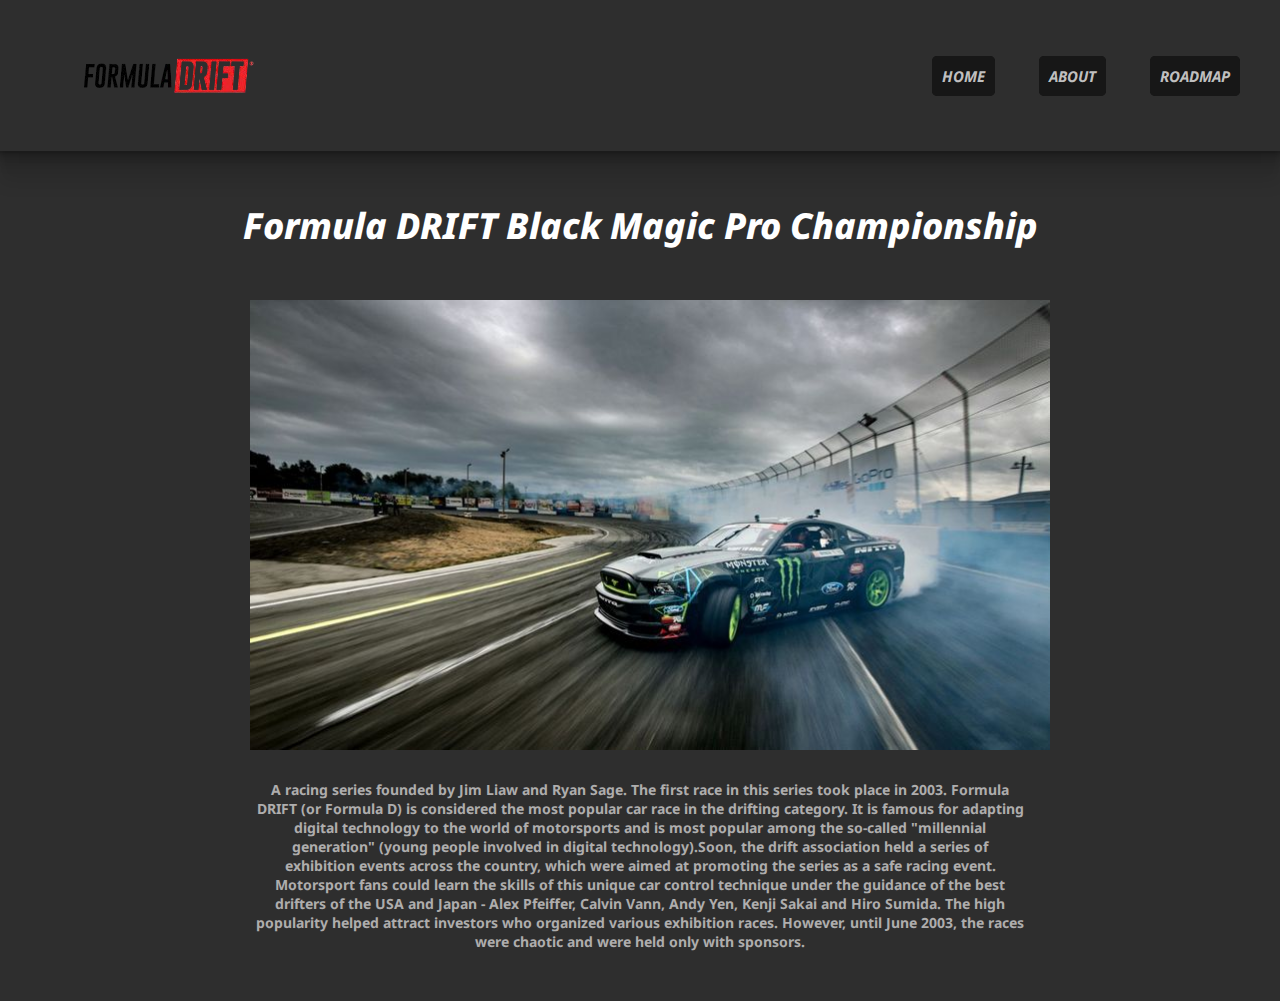
<file: about.html>
<!DOCTYPE html>
<html lang="en">
  <head>
    <meta charset="UTF-8" />
    <meta name="viewport" content="width=device-width, initial-scale=1.0" />
    <title>Document</title>
    <link rel="stylesheet" href="about.css" />
  </head>
  <body>
    <header class="header">
      <div>
        <a href="index.html"><img src="fdlogo2.png" alt="" /></a>
      </div>
      <div>
        <a class="a" href="index.html">HOME</a>
        <a class="a" href="about.html">ABOUT</a>
        <a class="a" href="roudmap.html">ROADMAP</a>
      </div>
    </header>
    <main>
      <h1 class="h1">Formula DRIFT Black Magic Pro Championship</h1>
      <div class="div1">
        <img src="fdab.jpg" alt="img" class="img1" />
        <p class="p">
          A racing series founded by Jim Liaw and Ryan Sage. The first race in
          this series took place in 2003. Formula DRIFT (or Formula D) is
          considered the most popular car race in the drifting category. It is
          famous for adapting digital technology to the world of motorsports and
          is most popular among the so-called "millennial generation" (young
          people involved in digital technology).Soon, the drift association
          held a series of exhibition events across the country, which were
          aimed at promoting the series as a safe racing event. Motorsport fans
          could learn the skills of this unique car control technique under the
          guidance of the best drifters of the USA and Japan - Alex Pfeiffer,
          Calvin Vann, Andy Yen, Kenji Sakai and Hiro Sumida. The high
          popularity helped attract investors who organized various exhibition
          races. However, until June 2003, the races were chaotic and were held
          only with sponsors.
        </p>
      </div>
    </main>
  </body>
</html>
</file>
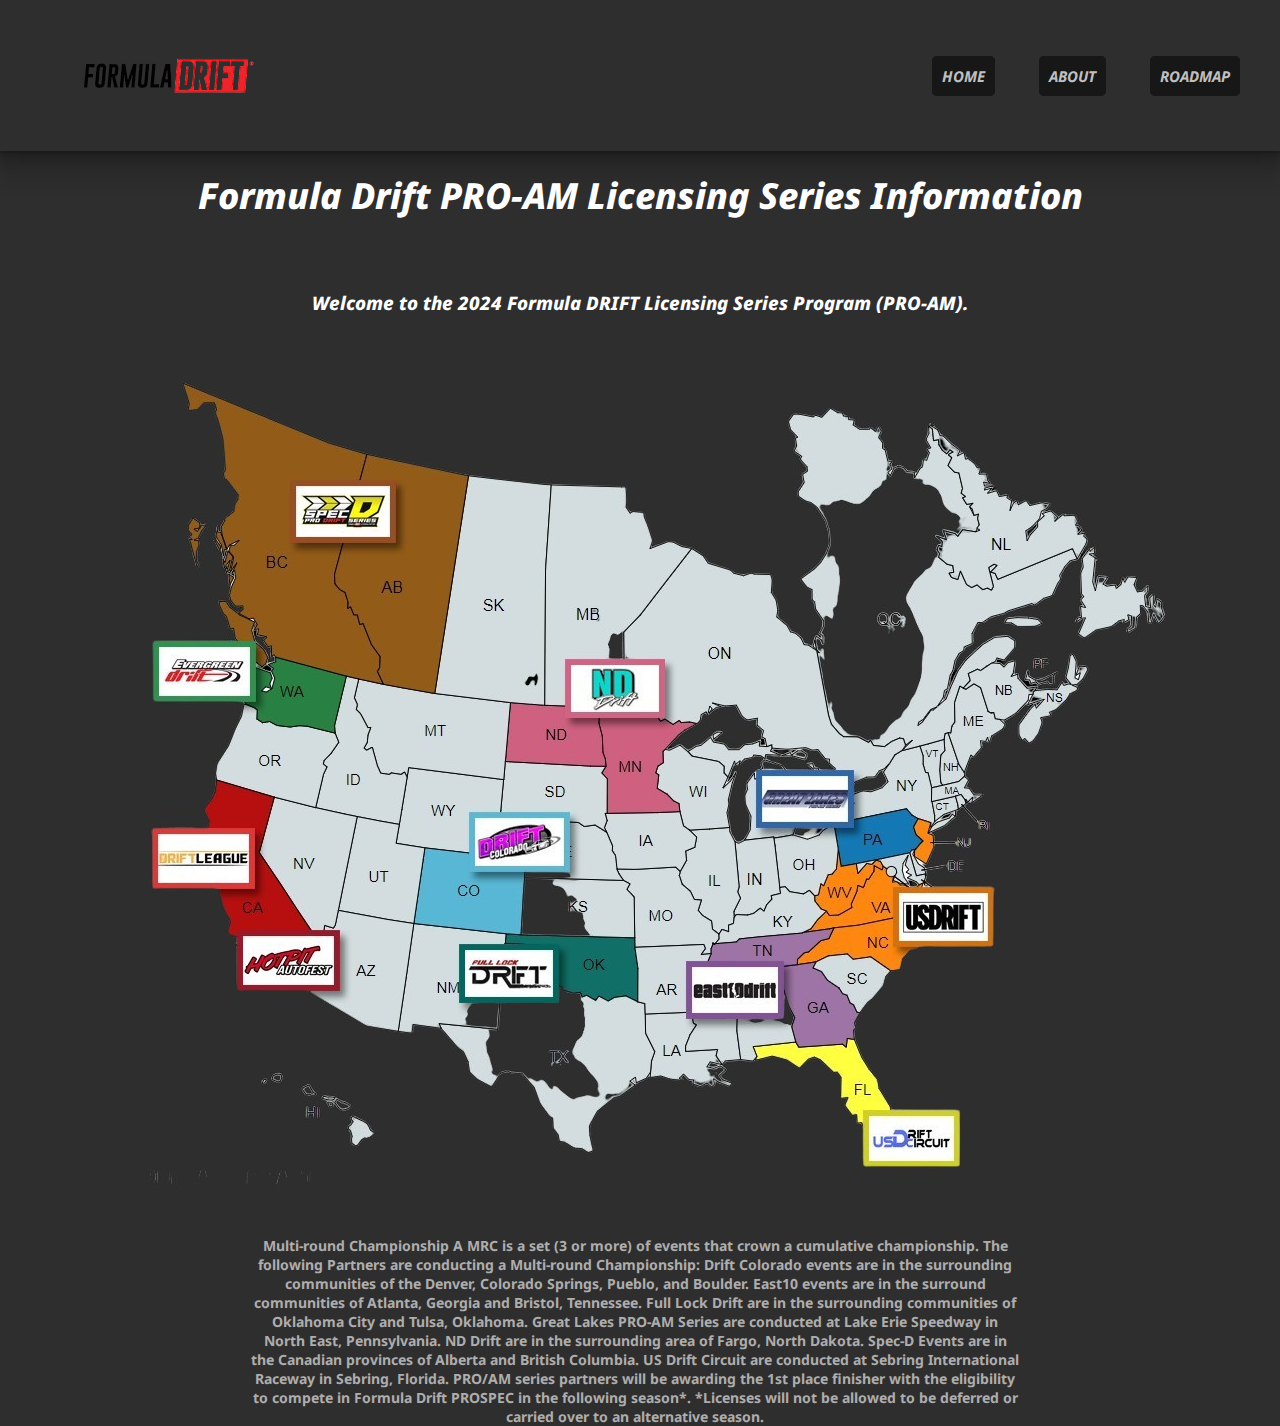
<file: roudmap.html>
<!DOCTYPE html>
<html lang="en">
  <head>
    <meta charset="UTF-8" />
    <meta name="viewport" content="width=device-width, initial-scale=1.0" />
    <title>Document</title>
    <link rel="stylesheet" href="roudmap.css" />
  </head>
  <body>
    <header class="header">
      <div>
        <a href="index.html"><img src="fdlogo2.png" alt="" /></a>
      </div>
      <div>
        <a class="a" href="index.html">HOME</a>
        <a class="a" href="about.html">ABOUT</a>
        <a class="a" href="roudmap.html">ROADMAP</a>
      </div>
    </header>
    <main>
      <div class="div">
        <h1 class="h1">Formula Drift PRO-AM Licensing Series Information</h1>
        <h3 class="h3">
          Welcome to the 2024 Formula DRIFT Licensing Series Program (PRO-AM).
        </h3>
        <img src="map-Photoroom3-Photoroom.jpg" alt="" class="img" />
        <p class="p">
          Multi-round Championship A MRC is a set (3 or more) of events that
          crown a cumulative championship. The following Partners are conducting
          a Multi-round Championship:  Drift Colorado events are in the
          surrounding communities of the Denver, Colorado Springs, Pueblo, and
          Boulder. East10 events are in the surround communities of Atlanta,
          Georgia and Bristol, Tennessee. Full Lock Drift are in the surrounding
          communities of Oklahoma City and Tulsa, Oklahoma. Great Lakes PRO-AM
          Series are conducted at Lake Erie Speedway in North East,
          Pennsylvania. ND Drift are in the surrounding area of Fargo, North
          Dakota. Spec-D Events are in the Canadian provinces of Alberta and
          British Columbia. US Drift Circuit are conducted at Sebring
          International Raceway in Sebring, Florida. PRO/AM series partners will
          be awarding the 1st place finisher with the eligibility to compete in
          Formula Drift PROSPEC in the following season*. *Licenses will not be
          allowed to be deferred or carried over to an alternative season.
        </p>
      </div>
    </main>
  </body>
</html>
</file>
<file: about.css>
@import url("https://fonts.googleapis.com/css2?family=Cinzel:wght@400..900&family=Cutive+Mono&family=Lexend+Zetta:wght@300&family=Noto+Sans:ital,wght@0,100..900;1,100..900&display=swap");

* {
  margin: 0;
  padding: 0;
  box-sizing: border-box;
}

.a {
  border: 10px solid rgb(23, 23, 23);
  border-radius: 5px;

  text-decoration: none;
  color: rgba(203, 203, 203, 0.959);
  font-family: "Noto Sans", sans-serif;
  font-optical-sizing: auto;
  font-weight: 700;
  font-style: italic;
  font-variation-settings: "wdth" 100;
  font-size: 15px;
  margin: 0px 40px 0px 0px;
  background-color: rgb(23, 23, 23);
  cursor: pointer;
  transition: 0.5s;
}
.a:hover {
  color: rgb(255, 0, 0);
}
.header {
  display: flex;
  justify-content: space-between;
  align-items: center;
  box-shadow: rgba(0, 0, 0, 0.09) 0px 2px 1px, rgba(0, 0, 0, 0.09) 0px 4px 2px,
    rgba(0, 0, 0, 0.09) 0px 8px 4px, rgba(0, 0, 0, 0.09) 0px 16px 8px,
    rgba(0, 0, 0, 0.09) 0px 32px 16px;
  margin: 0px 0px 0px 0px;
}
body {
  background-color: rgb(46,46,46);
}
.h1 {
  margin-block: 50px;
  color: white;
  font-family: "Noto Sans", sans-serif;
  font-optical-sizing: auto;
  font-weight: 800;
  font-style: italic;
  font-variation-settings: "wdth" 100;
  text-align: center;
  font-size: 36px;
}
.p {
  font-optical-sizing: auto;
  font-weight: 600;
  font-style: normal;
  font-variation-settings: "wdth" 100;
  color: rgb(174, 173, 173);
  font-size: 14px;
  font-family: "Noto Sans", sans-serif;
  font-optical-sizing: auto;
  font-weight: 700;
  text-align: center;
  margin-bottom: 50px;
  width: 60%;
}
.div1 {
  display: flex;
  flex-direction: column;
  justify-content: center;
  align-items: center;
  gap: 30px;
}
.img1 {
  margin-left: 20px;
  width: 800px;
  height: auto;
}
</file>
<file: roudmap.css>
@import url("https://fonts.googleapis.com/css2?family=Cinzel:wght@400..900&family=Cutive+Mono&family=Lexend+Zetta:wght@300&family=Noto+Sans:ital,wght@0,100..900;1,100..900&display=swap");

* {
  margin: 0;
  padding: 0;
  box-sizing: border-box;
}


.header {
    display: flex;
    justify-content: space-between;
    align-items: center;
    box-shadow: rgba(0, 0, 0, 0.09) 0px 2px 1px, rgba(0, 0, 0, 0.09) 0px 4px 2px,
      rgba(0, 0, 0, 0.09) 0px 8px 4px, rgba(0, 0, 0, 0.09) 0px 16px 8px,
      rgba(0, 0, 0, 0.09) 0px 32px 16px;
    margin: 0px 0px 0px 0px;
}
body {
    background-color: rgb(46,46,46);
}
.a {
    border: 10px solid rgb(23, 23, 23);
    border-radius: 5px;
  
    text-decoration: none;
    color: rgba(203, 203, 203, 0.959);
    font-family: "Noto Sans", sans-serif;
    font-optical-sizing: auto;
    font-weight: 700;
    font-style: italic;
    font-variation-settings: "wdth" 100;
    font-size: 15px;
    margin: 0px 40px 0px 0px;
    background-color: rgb(23, 23, 23);
    cursor: pointer;
    transition: 0.5s;
  }
  .a:hover {
    color: rgb(255, 0, 0);
  }
  .h1 {
    margin-block: 20px;
    color: white;
    font-family: "Noto Sans", sans-serif;
    font-optical-sizing: auto;
    font-weight: 800;
    font-style: italic;
    font-variation-settings: "wdth" 100;
    text-align: center;
    font-size: 36px;
  }
  .h3 {
    margin-block: 20px;
    color: white;
    font-family: "Noto Sans", sans-serif;
    font-optical-sizing: auto;
    font-weight: 800;
    font-style: italic;
    font-variation-settings: "wdth" 100;
    text-align: center;
  }
  .p {
    font-optical-sizing: auto;
    font-weight: 600;
    font-style: normal;
    font-variation-settings: "wdth" 100;
    color: rgb(174, 173, 173);
    font-size: 14px;
    font-family: "Noto Sans", sans-serif;
    font-optical-sizing: auto;
    font-weight: 700;
    text-align: center;
    width: 60%;
    margin-left: -10px;
  width: 60%;
}
.div {
    display: flex;
    flex-direction: column;
    justify-content: center;
    align-items: center;
    gap: 30px;
  }
</file>
